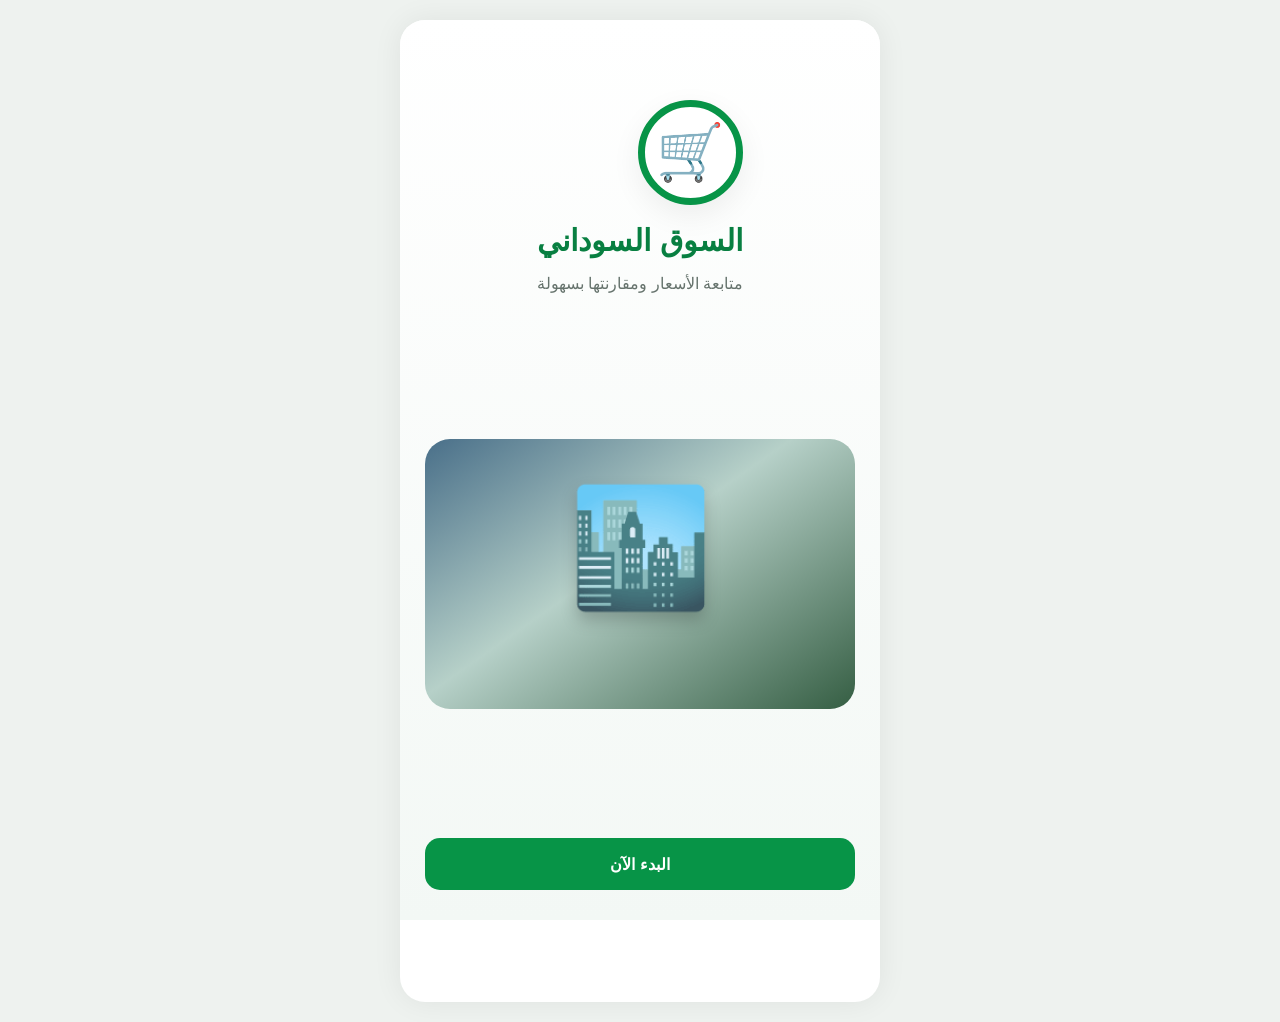
<file: al_souq_alsudani.html>
<!DOCTYPE html>
<html lang="ar" dir="rtl">
<head>
<meta charset="UTF-8">
<meta name="viewport" content="width=device-width, initial-scale=1.0">
<title>السوق السوداني</title>
<style>
:root{
  --green:#079447;--green2:#0bb35a;--light:#f5f8f6;--text:#18231e;
  --muted:#748079;--white:#fff;--danger:#d93636;--border:#e7ece9;
}
*{box-sizing:border-box}
body{margin:0;background:#eef2ef;font-family:"Tahoma","Arial",sans-serif;color:var(--text)}
button,input,select{font-family:inherit}
.app{max-width:480px;margin:auto;min-height:100vh;background:#fff;position:relative;overflow:hidden;box-shadow:0 0 30px #0001}
.screen{display:none;min-height:100vh;padding-bottom:82px}
.screen.active{display:block}
.topbar{height:62px;display:flex;align-items:center;justify-content:space-between;padding:0 18px;border-bottom:1px solid var(--border);background:#fff;position:sticky;top:0;z-index:10}
.logo-small{font-weight:900;color:var(--green);font-size:19px}
.icon-btn{border:0;background:#f1f5f2;border-radius:12px;width:40px;height:40px;font-size:19px;cursor:pointer}
.hero{margin:14px;border-radius:20px;height:165px;position:relative;overflow:hidden;background:linear-gradient(135deg,#4d7695,#b9d4d7)}
.hero:after{content:"";position:absolute;inset:0;background:linear-gradient(0deg,#0008,#0000)}
.hero-content{position:absolute;z-index:2;bottom:18px;right:18px;color:white}
.hero-content h2{margin:0 0 8px;font-size:22px}
.hero-content p{margin:0;font-size:13px}
.search{margin:-32px 25px 18px;position:relative;z-index:3;background:white;border:1px solid #eee;border-radius:16px;height:52px;display:flex;align-items:center;padding:0 15px;box-shadow:0 5px 18px #0002}
.search input{border:0;outline:0;flex:1;font-size:14px}
.section{padding:0 17px;margin-top:18px}
.section-title{display:flex;align-items:center;justify-content:space-between;margin-bottom:12px}
.section-title h3{font-size:16px;margin:0}
.section-title button{border:0;background:none;color:var(--green);font-weight:bold;cursor:pointer}
.markets{display:grid;grid-template-columns:repeat(3,1fr);gap:10px}
.market{height:105px;border-radius:15px;overflow:hidden;position:relative;background:linear-gradient(135deg,#76553c,#d7b184);cursor:pointer}
.market:nth-child(2){background:linear-gradient(135deg,#668a48,#d5bf87)}
.market:nth-child(3){background:linear-gradient(135deg,#76553c,#b98558)}
.market span{position:absolute;bottom:0;right:0;left:0;padding:8px;color:white;font-weight:bold;font-size:12px;background:linear-gradient(transparent,#0009)}
.categories{display:grid;grid-template-columns:repeat(4,1fr);gap:10px}
.cat{background:#fafcfb;border:1px solid var(--border);border-radius:15px;text-align:center;padding:10px 3px;cursor:pointer}
.cat .emoji{font-size:28px;display:block;margin-bottom:5px}
.cat b{font-size:11px}
.products{display:grid;gap:10px}
.product{border:1px solid var(--border);border-radius:15px;padding:12px;display:flex;align-items:center;gap:12px;background:#fff}
.product-icon{width:54px;height:54px;border-radius:14px;background:#eef8f2;display:grid;place-items:center;font-size:28px}
.product-info{flex:1}.product-info h4{margin:0 0 5px;font-size:14px}.product-info small{color:var(--muted)}
.price{font-weight:900;color:var(--green);font-size:15px}
.fav{border:0;background:none;font-size:20px;cursor:pointer}
.bottom-nav{position:fixed;bottom:0;left:50%;transform:translateX(-50%);width:min(480px,100%);height:72px;background:#fff;border-top:1px solid var(--border);display:flex;justify-content:space-around;align-items:center;z-index:30}
.nav-item{border:0;background:none;color:#7c8781;font-size:11px;cursor:pointer;display:flex;flex-direction:column;align-items:center;gap:5px}
.nav-item.active{color:var(--green);font-weight:bold}
.add-btn{width:52px;height:52px;border-radius:50%;background:var(--green);color:#fff;border:5px solid #fff;box-shadow:0 3px 12px #0002;font-size:27px;margin-top:-28px;cursor:pointer}
.splash{min-height:100vh;display:flex;flex-direction:column;align-items:center;justify-content:space-between;padding:80px 25px 30px;text-align:center;background:linear-gradient(#fff,#f3f8f5)}
.splash-logo{width:105px;height:105px;border-radius:50%;border:7px solid var(--green);display:grid;place-items:center;font-size:55px;background:#fff;box-shadow:0 10px 30px #0001}
.splash h1{font-size:30px;color:#087f41;margin:18px 0 8px}.splash p{color:#66736d}
.city-photo{height:270px;width:100%;border-radius:25px;background:linear-gradient(145deg,#496f89,#b6d0c8 45%,#355e43);position:relative;overflow:hidden}
.city-photo:before{content:"🏙️";position:absolute;font-size:115px;left:50%;top:40%;transform:translate(-50%,-50%);filter:drop-shadow(0 8px 8px #0003)}
.primary{width:100%;height:52px;border:0;border-radius:15px;background:var(--green);color:#fff;font-weight:bold;font-size:16px;cursor:pointer}
.login-wrap{padding:28px 22px}.login-wrap h1{text-align:center;margin:25px 0 8px}.login-wrap>p{text-align:center;color:var(--muted);font-size:13px}
.form-group{margin:17px 0}.form-group label{display:block;font-size:13px;font-weight:bold;margin-bottom:8px}.form-group input,.form-group select{width:100%;height:48px;border:1px solid #dce4df;border-radius:13px;padding:0 14px;outline:none}.form-group input:focus,.form-group select:focus{border-color:var(--green)}
.link{border:0;background:none;color:var(--green);font-weight:bold;cursor:pointer}
.auth-note{text-align:center;font-size:13px;color:var(--muted);margin-top:16px}
.page-content{padding:18px}
.card{background:#fff;border:1px solid var(--border);border-radius:17px;padding:15px;margin-bottom:12px}
.stat-grid{display:grid;grid-template-columns:repeat(2,1fr);gap:12px}.stat{padding:16px;border-radius:16px;background:#f3f8f5}.stat strong{font-size:24px;color:var(--green);display:block}.stat span{font-size:12px;color:var(--muted)}
.table-wrap{overflow:auto}.table{width:100%;border-collapse:collapse;font-size:12px}.table th,.table td{padding:10px;border-bottom:1px solid var(--border);text-align:right;white-space:nowrap}.table th{background:#f5f8f6}
.actions{display:flex;gap:6px;flex-wrap:wrap}.btn{border:0;border-radius:10px;padding:8px 11px;cursor:pointer;font-weight:bold}.btn-green{background:#e7f7ee;color:var(--green)}.btn-red{background:#fff0f0;color:var(--danger)}
.modal{display:none;position:fixed;inset:0;background:#0007;z-index:50;align-items:flex-end;justify-content:center}.modal.show{display:flex}.modal-box{background:#fff;width:min(480px,100%);border-radius:25px 25px 0 0;padding:20px;max-height:90vh;overflow:auto}.modal-head{display:flex;justify-content:space-between;align-items:center}.modal-head button{border:0;background:#f0f3f1;border-radius:10px;width:36px;height:36px}
.toast{position:fixed;bottom:88px;left:50%;transform:translateX(-50%) translateY(20px);background:#17231d;color:#fff;padding:12px 18px;border-radius:12px;opacity:0;pointer-events:none;transition:.3s;z-index:100;font-size:13px}.toast.show{opacity:1;transform:translateX(-50%) translateY(0)}
.empty{text-align:center;color:var(--muted);padding:30px}
@media(min-width:700px){body{padding:20px}.app{border-radius:25px;min-height:calc(100vh - 40px)}.bottom-nav{bottom:20px;border-radius:0 0 25px 25px}}
</style>
</head>
<body>
<div class="app">

<!-- SPLASH -->
<section id="splash" class="screen active">
  <div class="splash">
    <div>
      <div class="splash-logo">🛒</div>
      <h1>السوق السوداني</h1>
      <p>متابعة الأسعار ومقارنتها بسهولة</p>
    </div>
    <div class="city-photo"></div>
    <button class="primary" onclick="showScreen('login')">البدء الآن</button>
  </div>
</section>

<!-- LOGIN -->
<section id="login" class="screen">
  <div class="login-wrap">
    <button class="icon-btn" onclick="showScreen('splash')">→</button>
    <h1>مرحباً بك مجدداً</h1>
    <p>سجل الدخول لمتابعة أسعار السوق</p>
    <div class="form-group"><label>البريد الإلكتروني</label><input id="loginEmail" type="email" placeholder="example@email.com"></div>
    <div class="form-group"><label>كلمة المرور</label><input id="loginPass" type="password" placeholder="••••••••"></div>
    <div style="text-align:left;margin-bottom:18px"><button class="link">نسيت كلمة المرور؟</button></div>
    <button class="primary" onclick="login()">تسجيل الدخول</button>
    <p class="auth-note">ليس لديك حساب؟ <button class="link" onclick="openRegister()">إنشاء حساب جديد</button></p>
  </div>
</section>

<!-- HOME -->
<section id="home" class="screen">
  <div class="topbar"><div class="logo-small">السوق السوداني</div><button class="icon-btn" onclick="showScreen('profile')">👤</button></div>
  <div class="hero"><div class="hero-content"><h2>الخرطوم 📍</h2><p>أسعار الأسواق اليوم</p></div></div>
  <div class="search"><span>🔎</span><input id="searchInput" placeholder="ابحث عن منتج أو سوق..." oninput="renderProducts()"></div>
  <div class="section">
    <div class="section-title"><h3>الأسواق الرئيسية</h3><button onclick="showScreen('markets')">عرض الكل</button></div>
    <div class="markets" id="marketHome"></div>
  </div>
  <div class="section">
    <div class="section-title"><h3>الأقسام الرئيسية</h3><button onclick="showScreen('products')">عرض الكل</button></div>
    <div class="categories">
      <div class="cat" onclick="filterCategory('خضروات')"><span class="emoji">🥬</span><b>الخضروات</b></div>
      <div class="cat" onclick="filterCategory('فواكه')"><span class="emoji">🍎</span><b>الفواكه</b></div>
      <div class="cat" onclick="filterCategory('لحوم')"><span class="emoji">🥩</span><b>اللحوم</b></div>
      <div class="cat" onclick="filterCategory('حبوب')"><span class="emoji">🌾</span><b>الحبوب</b></div>
    </div>
  </div>
  <div class="section"><div class="section-title"><h3>أحدث الأسعار</h3><button onclick="showScreen('products')">المزيد</button></div><div class="products" id="homeProducts"></div></div>
  <nav class="bottom-nav"></nav>
</section>

<!-- PRODUCTS -->
<section id="products" class="screen">
  <div class="topbar"><button class="icon-btn" onclick="showScreen('home')">→</button><div class="logo-small">المنتجات والأسعار</div><button class="icon-btn" onclick="openProductModal()">＋</button></div>
  <div class="page-content">
    <div class="search" style="margin:0 0 15px"><span>🔎</span><input id="productSearch" placeholder="ابحث عن منتج..." oninput="renderProducts()"></div>
    <div class="products" id="allProducts"></div>
  </div>
  <nav class="bottom-nav"></nav>
</section>

<!-- MARKETS -->
<section id="markets" class="screen">
  <div class="topbar"><button class="icon-btn" onclick="showScreen('home')">→</button><div class="logo-small">الأسواق</div><button class="icon-btn" onclick="openMarketModal()">＋</button></div>
  <div class="page-content"><div class="markets" id="allMarkets"></div></div>
  <nav class="bottom-nav"></nav>
</section>

<!-- FAVORITES -->
<section id="favorites" class="screen">
  <div class="topbar"><div class="logo-small">المفضلة</div></div>
  <div class="page-content"><div class="products" id="favProducts"></div></div>
  <nav class="bottom-nav"></nav>
</section>

<!-- PROFILE -->
<section id="profile" class="screen">
  <div class="topbar"><button class="icon-btn" onclick="showScreen('home')">→</button><div class="logo-small">حسابي</div></div>
  <div class="page-content">
    <div class="card" style="text-align:center"><div style="font-size:55px">👤</div><h2 id="profileName">مستخدم السوق</h2><p id="profileEmail" style="color:var(--muted)"></p></div>
    <div class="card">
      <button class="primary" style="margin-bottom:10px" onclick="showScreen('admin')">لوحة الإدارة</button>
      <button class="btn btn-red" style="width:100%;height:45px" onclick="logout()">تسجيل الخروج</button>
    </div>
  </div>
  <nav class="bottom-nav"></nav>
</section>

<!-- ADMIN -->
<section id="admin" class="screen">
  <div class="topbar"><button class="icon-btn" onclick="showScreen('profile')">→</button><div class="logo-small">لوحة التحكم</div><button class="icon-btn" onclick="showScreen('home')">⌂</button></div>
  <div class="page-content">
    <div class="stat-grid">
      <div class="stat"><strong id="statProducts">0</strong><span>المنتجات</span></div>
      <div class="stat"><strong id="statMarkets">0</strong><span>الأسواق</span></div>
      <div class="stat"><strong id="statUsers">0</strong><span>المستخدمون</span></div>
      <div class="stat"><strong id="statFavorites">0</strong><span>المفضلة</span></div>
    </div>
    <div class="card">
      <h3>إدارة المنتجات</h3>
      <button class="btn btn-green" onclick="openProductModal()">＋ إضافة منتج</button>
    </div>
    <div class="card">
      <h3>إدارة الأسواق</h3>
      <button class="btn btn-green" onclick="openMarketModal()">＋ إضافة سوق</button>
    </div>
    <div class="card">
      <h3>بيانات النظام</h3>
      <div class="table-wrap"><table class="table"><thead><tr><th>المنتج</th><th>السعر</th><th>السوق</th><th>إجراء</th></tr></thead><tbody id="adminTable"></tbody></table></div>
    </div>
  </div>
</section>

<!-- MODAL -->
<div class="modal" id="modal"><div class="modal-box"><div class="modal-head"><h3 id="modalTitle">إضافة</h3><button onclick="closeModal()">×</button></div><div id="modalBody"></div></div></div>
<div class="toast" id="toast"></div>
</div>

<script>
const KEY='sudan_market_v1';
let db=JSON.parse(localStorage.getItem(KEY)||'null')||{
 users:[], currentUser:null,
 markets:[
  {id:1,name:'السوق العربي',city:'الخرطوم'},
  {id:2,name:'سوق ليبيا',city:'الخرطوم'},
  {id:3,name:'سوق أم درمان',city:'أم درمان'},
  {id:4,name:'سوق بحري',city:'بحري'},
  {id:5,name:'السوق المركزي',city:'الخرطوم'},
  {id:6,name:'سوق جاكسون',city:'الخرطوم'}
 ],
 products:[
  {id:1,name:'الطماطم',category:'خضروات',price:2500,unit:'كيلو',market:'السوق العربي',emoji:'🍅'},
  {id:2,name:'البصل',category:'خضروات',price:1800,unit:'كيلو',market:'سوق ليبيا',emoji:'🧅'},
  {id:3,name:'البطاطس',category:'خضروات',price:2200,unit:'كيلو',market:'السوق المركزي',emoji:'🥔'},
  {id:4,name:'الموز',category:'فواكه',price:3000,unit:'كيلو',market:'سوق أم درمان',emoji:'🍌'},
  {id:5,name:'اللحوم الحمراء',category:'لحوم',price:12500,unit:'كيلو',market:'سوق بحري',emoji:'🥩'},
  {id:6,name:'القمح',category:'حبوب',price:4500,unit:'كيلو',market:'السوق العربي',emoji:'🌾'}
 ],
 favorites:[]
};
function save(){localStorage.setItem(KEY,JSON.stringify(db))}
function showScreen(id){
 document.querySelectorAll('.screen').forEach(s=>s.classList.remove('active'));
 const el=document.getElementById(id); if(el)el.classList.add('active');
 renderAll();
 window.scrollTo(0,0);
}
function money(n){return Number(n).toLocaleString('ar-SD')+' ج.س'}
function toast(msg){const t=document.getElementById('toast');t.textContent=msg;t.classList.add('show');setTimeout(()=>t.classList.remove('show'),2200)}
function navHTML(){
 return `<button class="nav-item active" onclick="showScreen('home')">🏠<span>الرئيسية</span></button>
 <button class="nav-item" onclick="showScreen('markets')">🏪<span>الأسواق</span></button>
 <button class="add-btn" onclick="openProductModal()">＋</button>
 <button class="nav-item" onclick="showScreen('favorites')">♡<span>المفضلة</span></button>
 <button class="nav-item" onclick="showScreen('profile')">👤<span>حسابي</span></button>`;
}
function renderMarkets(){
 const cards=db.markets.map(m=>`<div class="market" onclick="marketProducts('${esc(m.name)}')"><span>${esc(m.name)}</span></div>`).join('');
 document.getElementById('marketHome').innerHTML=db.markets.slice(0,6).map(m=>`<div class="market" onclick="marketProducts('${esc(m.name)}')"><span>${esc(m.name)}</span></div>`).join('');
 document.getElementById('allMarkets').innerHTML=cards||'<div class="empty">لا توجد أسواق</div>';
}
function productHTML(p){
 const fav=db.favorites.includes(p.id);
 return `<div class="product">
 <div class="product-icon">${p.emoji||'🛒'}</div>
 <div class="product-info"><h4>${esc(p.name)}</h4><small>${esc(p.category)} • ${esc(p.market)} • ${esc(p.unit)}</small></div>
 <div><div class="price">${money(p.price)}</div><button class="fav" onclick="toggleFav(${p.id})">${fav?'❤️':'♡'}</button></div>
 </div>`;
}
function renderProducts(){
 const q=((document.getElementById('productSearch')?.value||document.getElementById('searchInput')?.value)||'').trim().toLowerCase();
 let arr=db.products.filter(p=>(p.name+' '+p.category+' '+p.market).toLowerCase().includes(q));
 const home=document.getElementById('homeProducts'); if(home)home.innerHTML=arr.slice(0,4).map(productHTML).join('')||'<div class="empty">لا توجد نتائج</div>';
 const all=document.getElementById('allProducts'); if(all)all.innerHTML=arr.map(productHTML).join('')||'<div class="empty">لا توجد منتجات</div>';
 const fav=document.getElementById('favProducts'); if(fav)fav.innerHTML=db.products.filter(p=>db.favorites.includes(p.id)).map(productHTML).join('')||'<div class="empty">لم تضف منتجات للمفضلة بعد ❤️</div>';
}
function filterCategory(cat){showScreen('products');setTimeout(()=>{const x=document.getElementById('productSearch');x.value=cat;renderProducts()},0)}
function marketProducts(m){showScreen('products');setTimeout(()=>{const x=document.getElementById('productSearch');x.value=m;renderProducts()},0)}
function toggleFav(id){db.favorites.includes(id)?db.favorites=db.favorites.filter(x=>x!==id):db.favorites.push(id);save();renderAll();toast('تم تحديث المفضلة')}
function openProductModal(id=null){
 const p=db.products.find(x=>x.id===id);
 document.getElementById('modalTitle').textContent=p?'تعديل المنتج':'إضافة منتج';
 document.getElementById('modalBody').innerHTML=`<div class="form-group"><label>اسم المنتج</label><input id="mName" value="${p?esc(p.name):''}"></div>
 <div class="form-group"><label>القسم</label><select id="mCat"><option>خضروات</option><option>فواكه</option><option>لحوم</option><option>حبوب</option><option>أخرى</option></select></div>
 <div class="form-group"><label>السعر بالجنيه السوداني</label><input id="mPrice" type="number" value="${p?p.price:''}"></div>
 <div class="form-group"><label>الوحدة</label><input id="mUnit" value="${p?esc(p.unit):'كيلو'}"></div>
 <div class="form-group"><label>السوق</label><select id="mMarket">${db.markets.map(m=>`<option ${p&&p.market===m.name?'selected':''}>${esc(m.name)}</option>`).join('')}</select></div>
 <div class="form-group"><label>رمز المنتج</label><input id="mEmoji" value="${p?p.emoji:'🛒'}"></div>
 <button class="primary" onclick="saveProduct(${id||0})">${p?'حفظ التعديلات':'إضافة المنتج'}</button>`;
 if(p)document.getElementById('mCat').value=p.category;
 document.getElementById('modal').classList.add('show');
}
function saveProduct(id){
 const name=document.getElementById('mName').value.trim(),price=Number(document.getElementById('mPrice').value);
 if(!name||!price)return toast('أدخل اسم المنتج والسعر');
 const data={name,category:document.getElementById('mCat').value,price,unit:document.getElementById('mUnit').value.trim()||'كيلو',market:document.getElementById('mMarket').value,emoji:document.getElementById('mEmoji').value.trim()||'🛒'};
 if(id){Object.assign(db.products.find(p=>p.id===id),data);toast('تم تعديل المنتج')}else{data.id=Date.now();db.products.push(data);toast('تمت إضافة المنتج')}
 save();closeModal();renderAll();
}
function deleteProduct(id){if(confirm('هل تريد حذف المنتج؟')){db.products=db.products.filter(p=>p.id!==id);db.favorites=db.favorites.filter(x=>x!==id);save();renderAll();toast('تم حذف المنتج')}}
function openMarketModal(){
 document.getElementById('modalTitle').textContent='إضافة سوق';
 document.getElementById('modalBody').innerHTML=`<div class="form-group"><label>اسم السوق</label><input id="marketName" placeholder="مثال: سوق أم درمان"></div>
 <div class="form-group"><label>المدينة</label><input id="marketCity" value="الخرطوم"></div>
 <button class="primary" onclick="saveMarket()">إضافة السوق</button>`;
 document.getElementById('modal').classList.add('show');
}
function saveMarket(){
 const name=document.getElementById('marketName').value.trim(),city=document.getElementById('marketCity').value.trim();
 if(!name)return toast('أدخل اسم السوق');
 db.markets.push({id:Date.now(),name,city:city||'الخرطوم'});save();closeModal();renderAll();toast('تمت إضافة السوق');
}
function closeModal(){document.getElementById('modal').classList.remove('show')}
function renderAdmin(){
 const a=id=>document.getElementById(id);
 a('statProducts').textContent=db.products.length;a('statMarkets').textContent=db.markets.length;a('statUsers').textContent=db.users.length;a('statFavorites').textContent=db.favorites.length;
 a('adminTable').innerHTML=db.products.map(p=>`<tr><td>${esc(p.name)}</td><td>${money(p.price)}</td><td>${esc(p.market)}</td><td><div class="actions"><button class="btn btn-green" onclick="openProductModal(${p.id})">تعديل</button><button class="btn btn-red" onclick="deleteProduct(${p.id})">حذف</button></div></td></tr>`).join('');
}
function login(){
 const email=document.getElementById('loginEmail').value.trim(),pass=document.getElementById('loginPass').value;
 if(!email||!pass)return toast('أدخل البريد وكلمة المرور');
 let u=db.users.find(x=>x.email===email);
 if(!u){u={id:Date.now(),name:email.split('@')[0],email,password:pass};db.users.push(u)}
 if(u.password!==pass)return toast('كلمة المرور غير صحيحة');
 db.currentUser=u.id;save();updateProfile();showScreen('home');toast('مرحباً بك في السوق السوداني');
}
function openRegister(){
 document.getElementById('modalTitle').textContent='إنشاء حساب جديد';
 document.getElementById('modalBody').innerHTML=`<div class="form-group"><label>الاسم</label><input id="rName"></div><div class="form-group"><label>البريد الإلكتروني</label><input id="rEmail" type="email"></div><div class="form-group"><label>كلمة المرور</label><input id="rPass" type="password"></div><button class="primary" onclick="register()">إنشاء الحساب</button>`;
 document.getElementById('modal').classList.add('show');
}
function register(){
 const name=document.getElementById('rName').value.trim(),email=document.getElementById('rEmail').value.trim(),password=document.getElementById('rPass').value;
 if(!name||!email||!password)return toast('أكمل البيانات');
 if(db.users.some(u=>u.email===email))return toast('البريد مستخدم بالفعل');
 const u={id:Date.now(),name,email,password};db.users.push(u);db.currentUser=u.id;save();closeModal();updateProfile();showScreen('home');toast('تم إنشاء الحساب بنجاح');
}
function updateProfile(){const u=db.users.find(x=>x.id===db.currentUser);document.getElementById('profileName').textContent=u?u.name:'مستخدم السوق';document.getElementById('profileEmail').textContent=u?u.email:''}
function logout(){db.currentUser=null;save();showScreen('login');toast('تم تسجيل الخروج')}
function renderAll(){
 document.querySelectorAll('.bottom-nav').forEach(n=>n.innerHTML=navHTML());
 renderMarkets();renderProducts();renderAdmin();updateProfile();
}
function esc(s){return String(s??'').replace(/[&<>"']/g,m=>({'&':'&amp;','<':'&lt;','>':'&gt;','"':'&quot;',"'":'&#039;'}[m]))}
renderAll();
</script>
</body>
</html>
</file>
